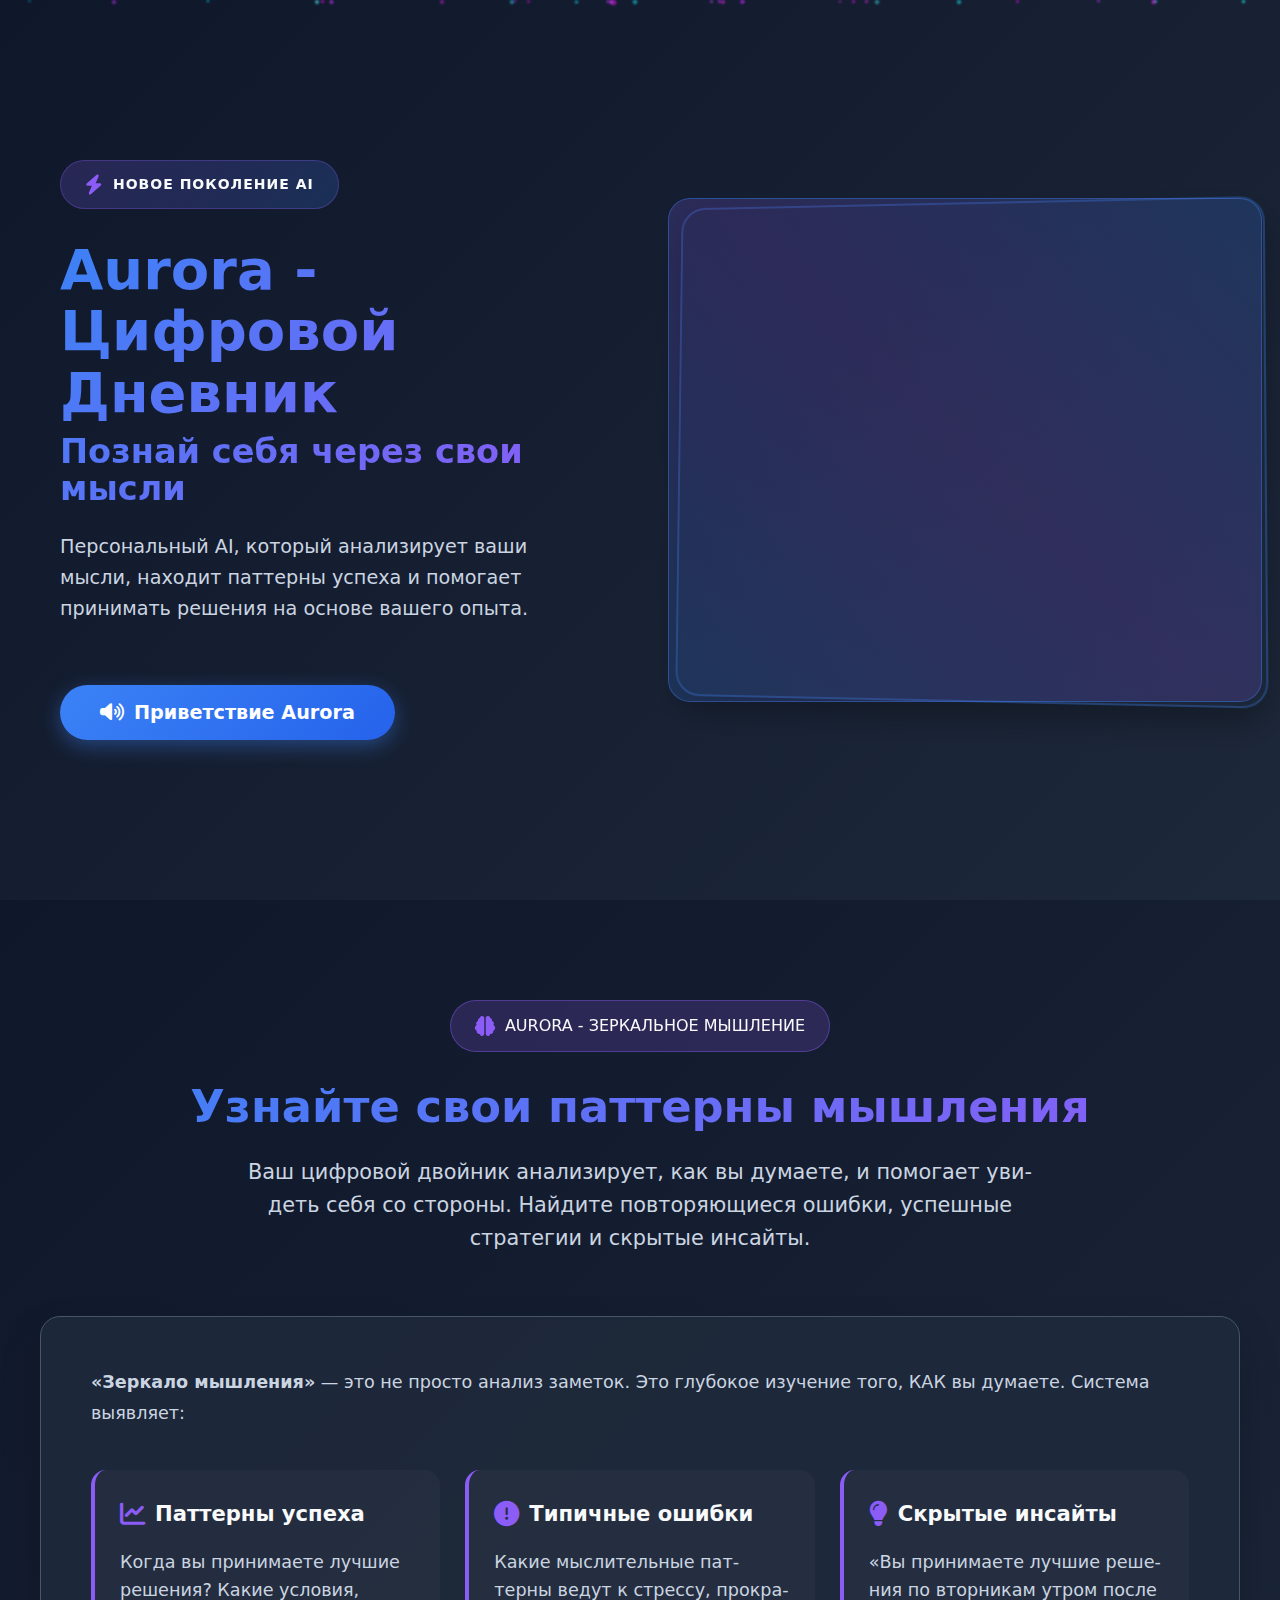
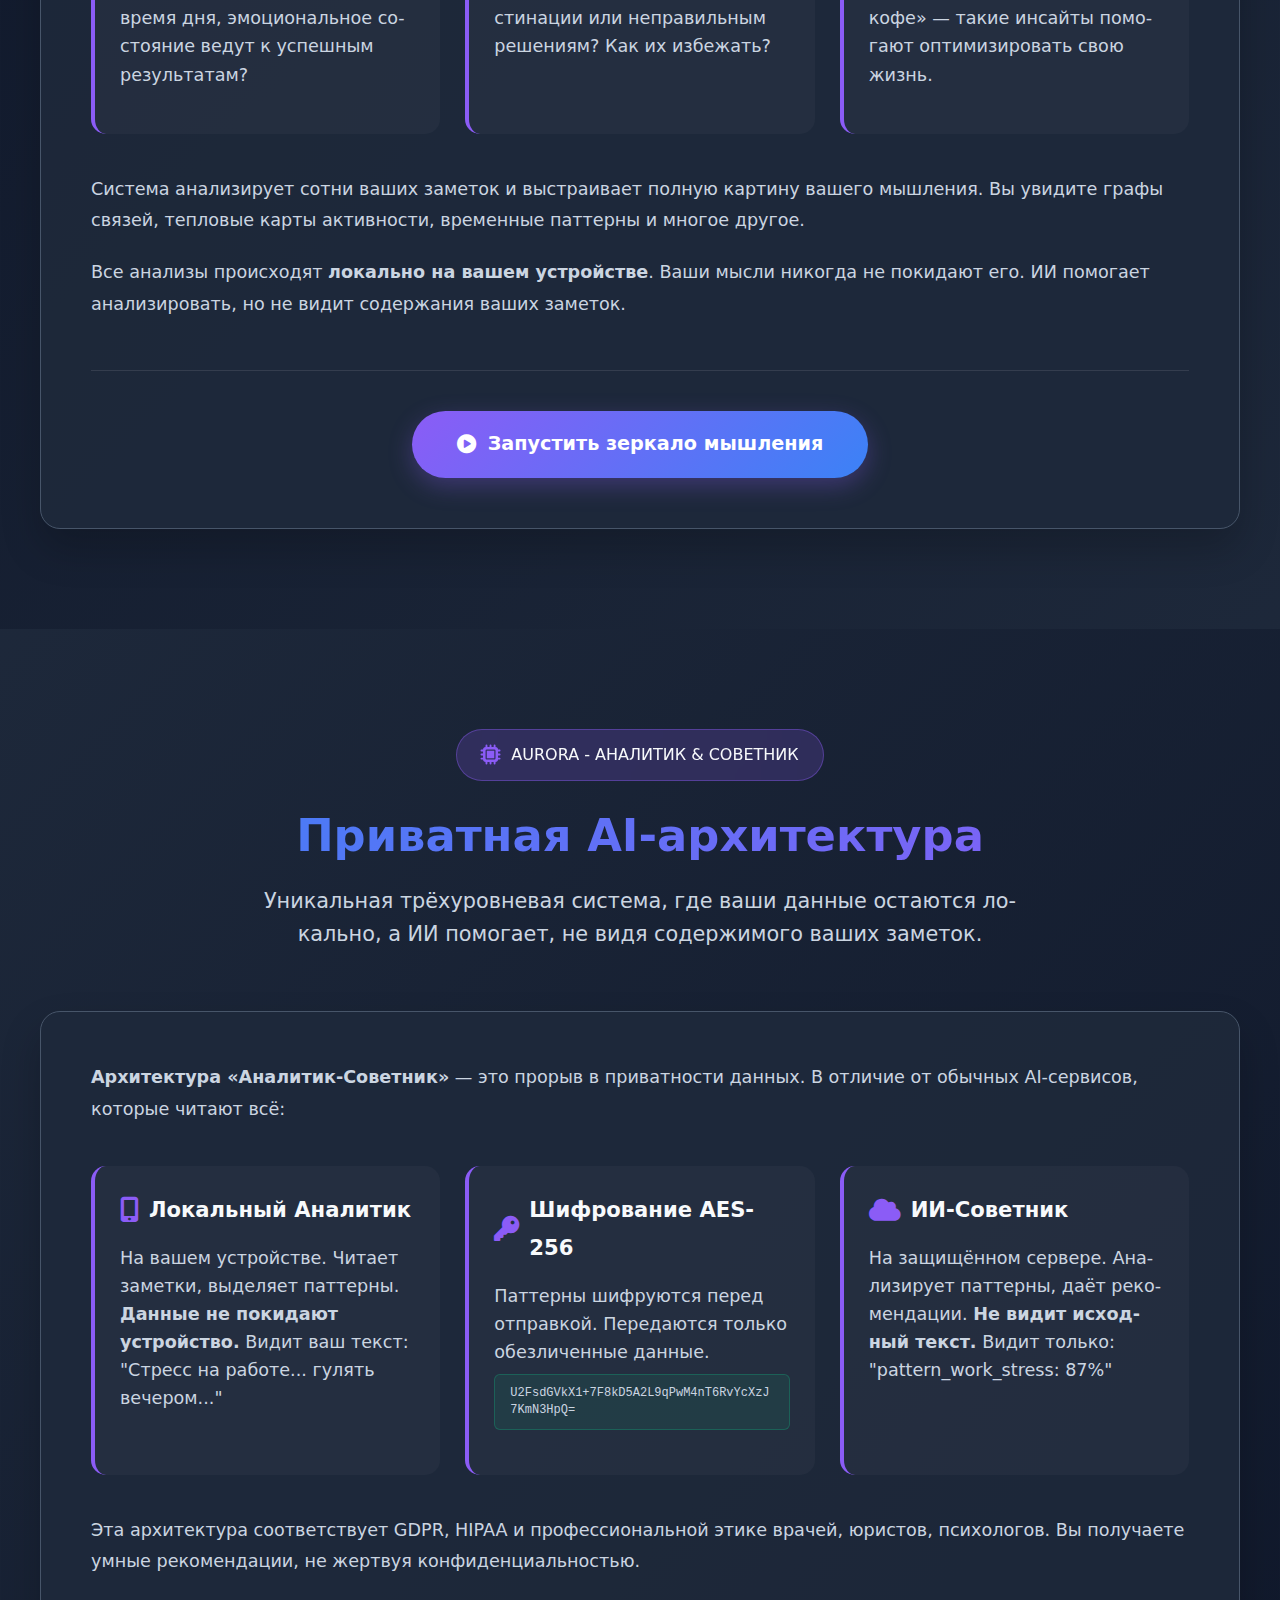
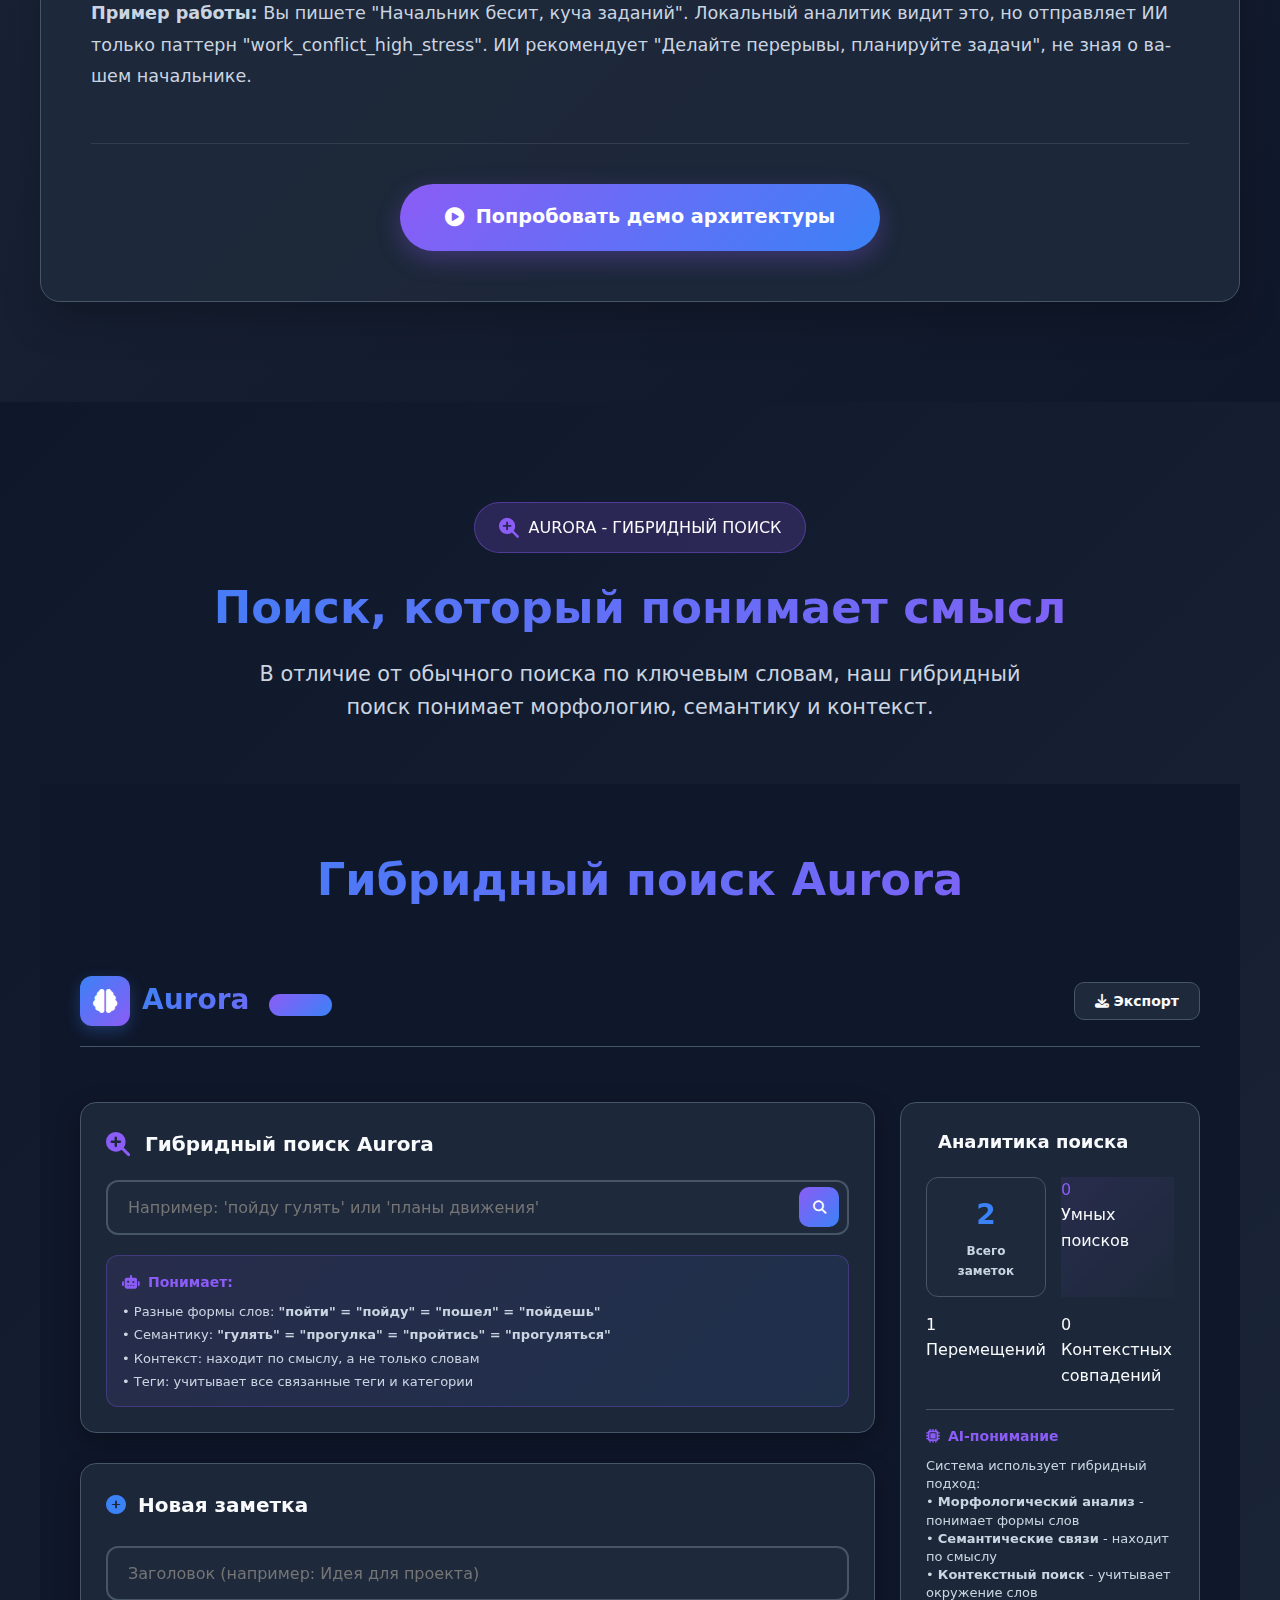
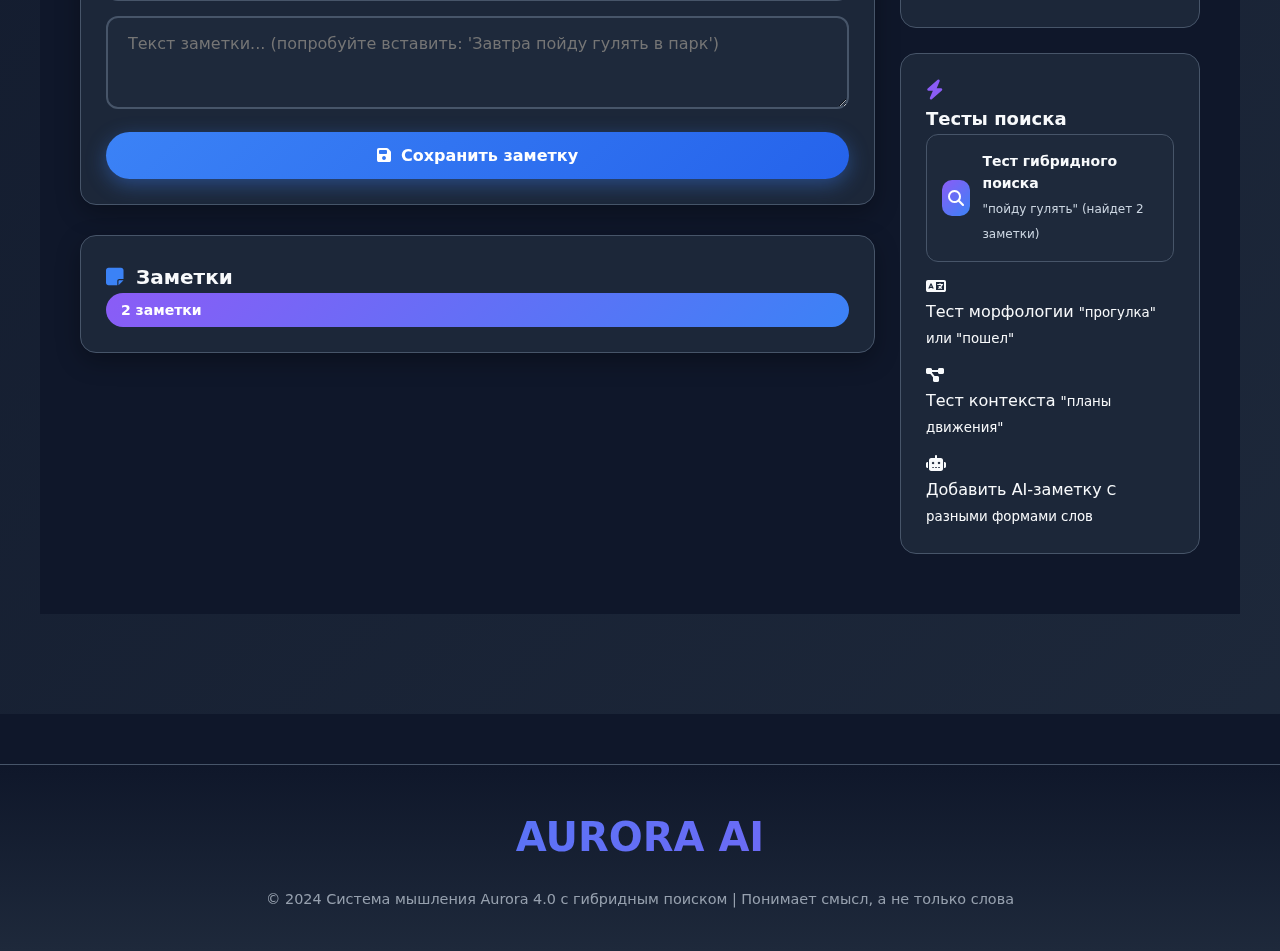
<file: index.html>
<!DOCTYPE html>
<html lang="ru">
<head>
    <meta charset="UTF-8">
    <meta name="viewport" content="width=device-width, initial-scale=1.0">
    <title>AURORA 4.0 - Система мышления с умным поиском</title>
    <link rel="stylesheet" href="https://cdnjs.cloudflare.com/ajax/libs/font-awesome/6.4.0/css/all.min.css">
    <style>
        :root {
            --primary: #3b82f6;
            --primary-dark: #2563eb;
            --primary-light: #60a5fa;
            --accent: #10b981;
            --ai-color: #8b5cf6;
            --neon-blue: #00f3ff;
            --neon-purple: #bc13fe;
            --neon-pink: #ff00ff;
            --neon-green: #00ff9d;
            --neon-yellow: #ffed4e;
            --bg-primary: #0f172a;
            --bg-secondary: #1e293b;
            --bg-tertiary: #334155;
            --text-primary: #f8fafc;
            --text-secondary: #cbd5e1;
            --border: #475569;
            --shadow: rgba(0, 0, 0, 0.3);
            --card-bg: rgba(30, 41, 59, 0.9);
        }

        * {
            margin: 0;
            padding: 0;
            box-sizing: border-box;
            font-family: 'Segoe UI', system-ui, -apple-system, sans-serif;
        }

        body {
            background: var(--bg-primary);
            color: var(--text-primary);
            line-height: 1.6;
            min-height: 100vh;
            overflow-x: hidden;
        }

        /* ===== ОПТИМИЗИРОВАННАЯ ГЕРОЙ-СЕКЦИЯ ===== */
        .hero-section {
            width: 100%;
            min-height: 100vh;
            position: relative;
            overflow: hidden;
            display: flex;
            align-items: center;
            justify-content: center;
            padding: 40px 20px;
            background: linear-gradient(135deg, 
                rgba(15, 23, 42, 0.95) 0%, 
                rgba(30, 41, 59, 0.95) 100%);
        }

        .hero-container {
            max-width: 1400px;
            width: 100%;
            display: grid;
            grid-template-columns: 1fr;
            gap: 40px;
            align-items: center;
            z-index: 10;
            position: relative;
        }

        @media (min-width: 992px) {
            .hero-container {
                grid-template-columns: 1fr 1fr;
                gap: 60px;
            }
        }

        .hero-content {
            padding: 20px;
            animation: fadeInUp 0.8s ease-out;
            text-align: center;
        }

        @media (min-width: 992px) {
            .hero-content {
                padding: 40px;
                text-align: left;
            }
        }

        .hero-badge {
            display: inline-flex;
            align-items: center;
            gap: 10px;
            background: linear-gradient(135deg, rgba(139, 92, 246, 0.2), rgba(59, 130, 246, 0.2));
            border: 1px solid rgba(139, 92, 246, 0.3);
            padding: 10px 20px;
            border-radius: 50px;
            margin-bottom: 20px;
            backdrop-filter: blur(10px);
        }

        @media (min-width: 768px) {
            .hero-badge {
                padding: 12px 24px;
                margin-bottom: 30px;
            }
        }

        .hero-badge i {
            color: var(--ai-color);
            font-size: 16px;
            animation: pulse 2s infinite;
        }

        @media (min-width: 768px) {
            .hero-badge i {
                font-size: 20px;
            }
        }

        .hero-badge span {
            font-weight: 700;
            font-size: 12px;
            color: var(--text-primary);
            letter-spacing: 0.5px;
        }

        @media (min-width: 768px) {
            .hero-badge span {
                font-size: 14px;
                letter-spacing: 1px;
            }
        }

        .hero-title {
            font-size: 2.2em;
            font-weight: 900;
            line-height: 1.1;
            margin-bottom: 15px;
            background: linear-gradient(135deg, var(--primary), var(--ai-color), var(--neon-pink));
            -webkit-background-clip: text;
            -webkit-text-fill-color: transparent;
            background-size: 200% 200%;
            animation: gradientText 3s ease infinite;
        }

        @media (min-width: 768px) {
            .hero-title {
                font-size: 3em;
                margin-bottom: 25px;
            }
        }

        @media (min-width: 1200px) {
            .hero-title {
                font-size: 3.5em;
            }
        }

        .hero-subtitle {
            font-size: 1.1em;
            color: var(--text-secondary);
            margin-bottom: 30px;
            line-height: 1.6;
            max-width: 500px;
            margin-left: auto;
            margin-right: auto;
        }

        @media (min-width: 992px) {
            .hero-subtitle {
                margin-left: 0;
                margin-right: 0;
            }
        }

        @media (min-width: 768px) {
            .hero-subtitle {
                font-size: 1.2em;
                margin-bottom: 40px;
            }
        }

        /* Изображение героя */
        .hero-image-container {
            position: relative;
            perspective: 1000px;
            animation: float 6s ease-in-out infinite;
            max-width: 500px;
            margin: 0 auto;
        }

        @media (min-width: 992px) {
            .hero-image-container {
                max-width: none;
                margin: 0;
            }
        }

        .image-frame {
            position: relative;
            border-radius: 20px;
            overflow: hidden;
            transform-style: preserve-3d;
            transform: rotateY(-5deg) rotateX(2deg);
            transition: transform 0.5s ease;
            background: transparent;
            width: 100%;
            height: 300px;
            border: 2px solid rgba(59, 130, 246, 0.3);
            box-shadow: 0 15px 35px rgba(0, 0, 0, 0.3);
        }

        @media (min-width: 768px) {
            .image-frame {
                height: 400px;
                border-radius: 25px;
            }
        }

        @media (min-width: 1200px) {
            .image-frame {
                height: 500px;
            }
        }

        .image-frame:hover {
            transform: rotateY(0deg) rotateX(0deg);
        }

        .hero-image {
            width: 100%;
            height: 100%;
            object-fit: cover;
            display: block;
            border-radius: 18px;
            position: relative;
            z-index: 2;
        }

        @media (min-width: 768px) {
            .hero-image {
                border-radius: 23px;
            }
        }

        /* Кнопка приветствия */
        .hero-voice-btn {
            background: linear-gradient(135deg, var(--primary), var(--primary-dark));
            color: white;
            border: none;
            padding: 14px 30px;
            font-size: 1em;
            border-radius: 50px;
            cursor: pointer;
            display: inline-flex;
            align-items: center;
            gap: 10px;
            transition: all 0.3s ease;
            box-shadow: 0 6px 20px rgba(59, 130, 246, 0.4);
            font-weight: 600;
            position: relative;
            overflow: hidden;
            margin-top: 20px;
            width: 100%;
            max-width: 300px;
            justify-content: center;
        }

        @media (min-width: 768px) {
            .hero-voice-btn {
                padding: 16px 40px;
                font-size: 1.2em;
                width: auto;
                max-width: none;
            }
        }

        .hero-voice-btn:hover {
            transform: translateY(-3px);
            box-shadow: 0 10px 30px rgba(59, 130, 246, 0.6);
            background: linear-gradient(135deg, var(--primary-light), var(--primary));
        }

        /* Частицы */
        .particles-container {
            position: absolute;
            top: 0;
            left: 0;
            width: 100%;
            height: 100%;
            z-index: 1;
            pointer-events: none;
        }

        .particle {
            position: absolute;
            width: 4px;
            height: 4px;
            background: radial-gradient(circle, 
                rgba(255, 255, 255, 0.8) 20%,
                var(--neon-blue) 50%,
                transparent 70%);
            border-radius: 50%;
            filter: blur(1px);
            animation: particleFloat var(--duration, 10s) linear infinite;
        }

        /* ===== БЛОКИ ФИЧЕЙ ===== */
        .feature-section {
            padding: 60px 20px;
            position: relative;
        }

        @media (min-width: 768px) {
            .feature-section {
                padding: 80px 40px;
            }
        }

        @media (min-width: 992px) {
            .feature-section {
                padding: 100px 40px;
            }
        }

        .feature-section:nth-child(even) {
            background: linear-gradient(135deg, 
                rgba(15, 23, 42, 0.98) 0%, 
                rgba(30, 41, 59, 0.95) 100%);
        }

        .feature-section:nth-child(odd) {
            background: linear-gradient(135deg, 
                rgba(30, 41, 59, 0.95) 0%, 
                rgba(15, 23, 42, 0.98) 100%);
        }

        .feature-container {
            max-width: 1200px;
            margin: 0 auto;
            width: 100%;
        }

        .feature-header {
            text-align: center;
            margin-bottom: 40px;
        }

        @media (min-width: 768px) {
            .feature-header {
                margin-bottom: 60px;
            }
        }

        .feature-badge {
            display: inline-flex;
            align-items: center;
            gap: 8px;
            background: rgba(139, 92, 246, 0.2);
            border: 1px solid rgba(139, 92, 246, 0.4);
            padding: 8px 16px;
            border-radius: 50px;
            margin-bottom: 20px;
            backdrop-filter: blur(10px);
        }

        @media (min-width: 768px) {
            .feature-badge {
                padding: 12px 24px;
                gap: 10px;
                margin-bottom: 30px;
            }
        }

        .feature-badge i {
            color: var(--ai-color);
            font-size: 16px;
        }

        @media (min-width: 768px) {
            .feature-badge i {
                font-size: 20px;
            }
        }

        .feature-title {
            font-size: 1.8em;
            font-weight: 900;
            line-height: 1.1;
            margin-bottom: 15px;
            background: linear-gradient(135deg, var(--primary), var(--ai-color));
            -webkit-background-clip: text;
            -webkit-text-fill-color: transparent;
            padding: 0 10px;
        }

        @media (min-width: 768px) {
            .feature-title {
                font-size: 2.5em;
                margin-bottom: 25px;
                padding: 0;
            }
        }

        @media (min-width: 1200px) {
            .feature-title {
                font-size: 2.8em;
            }
        }

        .feature-description {
            font-size: 1.1em;
            color: var(--text-secondary);
            max-width: 800px;
            margin: 0 auto 30px;
            line-height: 1.6;
            padding: 0 10px;
        }

        @media (min-width: 768px) {
            .feature-description {
                font-size: 1.3em;
                margin-bottom: 40px;
                padding: 0;
            }
        }

        .feature-card {
            background: var(--card-bg);
            border-radius: 15px;
            padding: 25px;
            margin-top: 30px;
            border: 1px solid var(--border);
            box-shadow: 0 10px 25px rgba(0, 0, 0, 0.15);
            overflow: hidden;
        }

        @media (min-width: 768px) {
            .feature-card {
                border-radius: 20px;
                padding: 40px;
                margin-top: 40px;
                box-shadow: 0 20px 40px rgba(0, 0, 0, 0.2);
            }
        }

        @media (min-width: 992px) {
            .feature-card {
                padding: 50px;
            }
        }

        .feature-content {
            font-size: 1em;
            color: var(--text-secondary);
            line-height: 1.7;
            margin-bottom: 30px;
        }

        @media (min-width: 768px) {
            .feature-content {
                font-size: 1.1em;
                margin-bottom: 40px;
                line-height: 1.8;
            }
        }

        .feature-content p {
            margin-bottom: 20px;
        }

        .feature-points {
            display: grid;
            grid-template-columns: 1fr;
            gap: 20px;
            margin: 30px 0;
        }

        @media (min-width: 768px) {
            .feature-points {
                grid-template-columns: repeat(auto-fit, minmax(300px, 1fr));
                gap: 25px;
                margin: 40px 0;
            }
        }

        .feature-point {
            background: rgba(255, 255, 255, 0.03);
            border-radius: 12px;
            padding: 20px;
            border-left: 4px solid var(--ai-color);
        }

        @media (min-width: 768px) {
            .feature-point {
                padding: 25px;
                border-radius: 15px;
            }
        }

        .feature-point h4 {
            color: var(--text-primary);
            margin-bottom: 12px;
            font-size: 1.1em;
            display: flex;
            align-items: center;
            gap: 10px;
        }

        @media (min-width: 768px) {
            .feature-point h4 {
                font-size: 1.2em;
                margin-bottom: 15px;
            }
        }

        .feature-point h4 i {
            color: var(--ai-color);
            font-size: 1.2em;
        }

        .feature-point p {
            color: var(--text-secondary);
            font-size: 0.95em;
            line-height: 1.6;
            word-wrap: break-word;
            overflow-wrap: break-word;
        }

        @media (min-width: 768px) {
            .feature-point p {
                font-size: 1em;
            }
        }

        /* Исправление для зашифрованного текста */
        .feature-point .encrypted-text {
            display: block;
            font-family: 'Monaco', 'Menlo', 'Courier New', monospace;
            font-size: 11px;
            background: rgba(16, 185, 129, 0.1);
            padding: 8px 12px;
            border-radius: 6px;
            margin-top: 8px;
            word-break: break-all;
            overflow-wrap: break-word;
            line-height: 1.4;
            border: 1px solid rgba(16, 185, 129, 0.3);
        }

        @media (min-width: 768px) {
            .feature-point .encrypted-text {
                font-size: 12px;
                padding: 10px 15px;
            }
        }

        .feature-action {
            text-align: center;
            margin-top: 30px;
            padding-top: 30px;
            border-top: 1px solid rgba(255, 255, 255, 0.1);
        }

        @media (min-width: 768px) {
            .feature-action {
                margin-top: 50px;
                padding-top: 40px;
            }
        }

        .feature-btn {
            background: linear-gradient(135deg, var(--ai-color), var(--primary));
            color: white;
            border: none;
            padding: 15px 30px;
            font-size: 1em;
            border-radius: 50px;
            cursor: pointer;
            display: inline-flex;
            align-items: center;
            gap: 12px;
            transition: all 0.3s ease;
            box-shadow: 0 8px 25px rgba(139, 92, 246, 0.3);
            font-weight: 600;
            text-decoration: none;
            width: 100%;
            max-width: 300px;
            justify-content: center;
        }

        @media (min-width: 768px) {
            .feature-btn {
                padding: 18px 45px;
                font-size: 1.2em;
                width: auto;
                max-width: none;
            }
        }

        .feature-btn:hover {
            transform: translateY(-5px);
            box-shadow: 0 15px 35px rgba(139, 92, 246, 0.4);
            background: linear-gradient(135deg, var(--primary), var(--ai-color));
        }

        /* ===== ГИБРИДНЫЙ ПОИСК ===== */
        .main-app {
            padding: 40px 20px;
            background: var(--bg-primary);
        }

        @media (min-width: 768px) {
            .main-app {
                padding: 60px 40px;
            }
        }

        .app-title {
            text-align: center;
            margin-bottom: 30px;
            padding: 0 10px;
        }

        @media (min-width: 768px) {
            .app-title {
                margin-bottom: 40px;
                padding: 0 20px;
            }
        }

        .app-title h2 {
            font-size: 1.8em;
            background: linear-gradient(135deg, var(--primary), var(--ai-color));
            -webkit-background-clip: text;
            -webkit-text-fill-color: transparent;
            margin-bottom: 10px;
            font-weight: 800;
        }

        @media (min-width: 768px) {
            .app-title h2 {
                font-size: 2.8em;
            }
        }

        /* Контейнер Aurora */
        .aurora-container {
            max-width: 1200px;
            margin: 0 auto;
            display: grid;
            grid-template-columns: 1fr;
            gap: 20px;
        }

        @media (min-width: 768px) {
            .aurora-container {
                grid-template-columns: 1fr 300px;
                gap: 25px;
            }
        }

        /* Шапка */
        .header {
            grid-column: 1 / -1;
            display: flex;
            flex-direction: column;
            gap: 15px;
            justify-content: space-between;
            align-items: center;
            padding: 20px 0;
            border-bottom: 1px solid var(--border);
            margin-bottom: 30px;
        }

        @media (min-width: 768px) {
            .header {
                flex-direction: row;
                gap: 0;
            }
        }

        .logo {
            display: flex;
            align-items: center;
            gap: 12px;
        }

        .logo-icon {
            width: 40px;
            height: 40px;
            background: linear-gradient(135deg, var(--primary), var(--ai-color));
            border-radius: 10px;
            display: flex;
            align-items: center;
            justify-content: center;
            font-size: 20px;
            color: white;
            box-shadow: 0 5px 15px rgba(59, 130, 246, 0.3);
        }

        @media (min-width: 768px) {
            .logo-icon {
                width: 50px;
                height: 50px;
                font-size: 24px;
                border-radius: 12px;
            }
        }

        .logo-text h1 {
            font-size: 22px;
            background: linear-gradient(135deg, var(--primary), var(--ai-color));
            -webkit-background-clip: text;
            -webkit-text-fill-color: transparent;
            font-weight: 900;
        }

        @media (min-width: 768px) {
            .logo-text h1 {
                font-size: 28px;
            }
        }

        .version-badge {
            background: linear-gradient(135deg, var(--ai-color), var(--primary));
            color: white;
            padding: 3px 8px;
            border-radius: 15px;
            font-size: 10px;
            font-weight: 700;
            margin-left: 8px;
        }

        @media (min-width: 768px) {
            .version-badge {
                padding: 4px 12px;
                font-size: 12px;
                border-radius: 20px;
                margin-left: 10px;
            }
        }

        /* Основной контент */
        .main-content {
            display: flex;
            flex-direction: column;
            gap: 20px;
        }

        @media (min-width: 768px) {
            .main-content {
                gap: 30px;
            }
        }

        /* Карточки */
        .search-section, .create-note, .notes-section {
            background: var(--card-bg);
            backdrop-filter: blur(10px);
            border-radius: 12px;
            padding: 20px;
            border: 1px solid var(--border);
            box-shadow: 0 5px 15px var(--shadow);
            transition: transform 0.3s ease;
        }

        @media (min-width: 768px) {
            .search-section, .create-note, .notes-section {
                border-radius: 16px;
                padding: 25px;
                box-shadow: 0 8px 25px var(--shadow);
            }
        }

        .search-section:hover, .create-note:hover, .notes-section:hover {
            transform: translateY(-3px);
        }

        @media (min-width: 768px) {
            .search-section:hover, .create-note:hover, .notes-section:hover {
                transform: translateY(-5px);
            }
        }

        /* Поиск */
        .search-header {
            display: flex;
            align-items: center;
            gap: 12px;
            margin-bottom: 15px;
        }

        @media (min-width: 768px) {
            .search-header {
                gap: 15px;
                margin-bottom: 20px;
            }
        }

        .search-header i {
            color: var(--ai-color);
            font-size: 20px;
        }

        @media (min-width: 768px) {
            .search-header i {
                font-size: 24px;
            }
        }

        .search-header h2 {
            font-size: 18px;
            font-weight: 700;
        }

        @media (min-width: 768px) {
            .search-header h2 {
                font-size: 20px;
            }
        }

        .search-box {
            position: relative;
            margin-bottom: 15px;
        }

        @media (min-width: 768px) {
            .search-box {
                margin-bottom: 20px;
            }
        }

        .search-input {
            width: 100%;
            padding: 14px 45px 14px 15px;
            background: var(--bg-secondary);
            border: 2px solid var(--border);
            border-radius: 10px;
            color: var(--text-primary);
            font-size: 15px;
            transition: all 0.3s ease;
        }

        @media (min-width: 768px) {
            .search-input {
                padding: 16px 50px 16px 20px;
                border-radius: 12px;
                font-size: 16px;
            }
        }

        .search-input:focus {
            outline: none;
            border-color: var(--ai-color);
            box-shadow: 0 0 0 3px rgba(139, 92, 246, 0.2);
        }

        .search-btn {
            position: absolute;
            right: 8px;
            top: 50%;
            transform: translateY(-50%);
            background: linear-gradient(135deg, var(--ai-color), var(--primary));
            color: white;
            border: none;
            width: 35px;
            height: 35px;
            border-radius: 8px;
            cursor: pointer;
            display: flex;
            align-items: center;
            justify-content: center;
            transition: all 0.3s ease;
        }

        @media (min-width: 768px) {
            .search-btn {
                right: 10px;
                width: 40px;
                height: 40px;
                border-radius: 10px;
            }
        }

        /* Боковая панель */
        .sidebar {
            display: flex;
            flex-direction: column;
            gap: 20px;
        }

        @media (min-width: 768px) {
            .sidebar {
                gap: 25px;
            }
        }

        /* Заметки */
        .notes-grid {
            display: grid;
            grid-template-columns: 1fr;
            gap: 15px;
        }

        @media (min-width: 768px) {
            .notes-grid {
                grid-template-columns: repeat(auto-fill, minmax(300px, 1fr));
                gap: 20px;
            }
        }

        /* Футер */
        .footer {
            text-align: center;
            padding: 40px 20px;
            background: linear-gradient(180deg, var(--bg-primary) 0%, var(--bg-secondary) 100%);
            border-top: 1px solid var(--border);
            margin-top: 40px;
        }

        @media (min-width: 768px) {
            .footer {
                margin-top: 50px;
            }
        }

        .footer-logo {
            font-size: 2em;
            font-weight: 900;
            margin-bottom: 15px;
            background: linear-gradient(135deg, var(--primary), var(--ai-color));
            -webkit-background-clip: text;
            -webkit-text-fill-color: transparent;
        }

        @media (min-width: 768px) {
            .footer-logo {
                font-size: 2.5em;
            }
        }

        .footer-copyright {
            color: var(--text-secondary);
            font-size: 0.85em;
            opacity: 0.7;
            margin-top: 20px;
            line-height: 1.5;
            padding: 0 10px;
        }

        @media (min-width: 768px) {
            .footer-copyright {
                font-size: 0.9em;
                padding: 0;
            }
        }

        /* Анимации */
        @keyframes gradientText {
            0%, 100% { background-position: 0% 50%; }
            50% { background-position: 100% 50%; }
        }

        @keyframes float {
            0%, 100% { transform: translateY(0) rotateY(-5deg) rotateX(2deg); }
            50% { transform: translateY(-10px) rotateY(-8deg) rotateX(4deg); }
        }

        @media (min-width: 768px) {
            @keyframes float {
                0%, 100% { transform: translateY(0) rotateY(-5deg) rotateX(2deg); }
                50% { transform: translateY(-20px) rotateY(-8deg) rotateX(4deg); }
            }
        }

        @keyframes fadeInUp {
            from {
                opacity: 0;
                transform: translateY(20px);
            }
            to {
                opacity: 1;
                transform: translateY(0);
            }
        }

        @keyframes particleFloat {
            0% {
                transform: translateY(100vh) translateX(var(--start-x, 0));
                opacity: 0;
            }
            10% {
                opacity: 1;
            }
            90% {
                opacity: 1;
            }
            100% {
                transform: translateY(-100px) translateX(calc(var(--start-x, 0) + var(--drift, 100px)));
                opacity: 0;
            }
        }

        @keyframes pulse {
            0%, 100% { 
                transform: scale(1); 
                opacity: 1; 
            }
            50% { 
                transform: scale(1.05); 
                opacity: 0.8; 
            }
        }

        /* ===== ДОПОЛНИТЕЛЬНЫЕ ИСПРАВЛЕНИЯ ===== */
        /* Убираем горизонтальный скролл */
        html, body {
            max-width: 100%;
            overflow-x: hidden;
        }

        /* Улучшаем отображение длинного текста */
        .wrap-text {
            word-break: break-word;
            overflow-wrap: break-word;
            hyphens: auto;
        }

        /* Улучшаем отображение на очень маленьких экранах */
        @media (max-width: 360px) {
            .hero-title {
                font-size: 1.8em;
            }
            
            .feature-title {
                font-size: 1.6em;
            }
            
            .feature-card {
                padding: 20px;
            }
            
            .feature-point {
                padding: 15px;
            }
        }

        /* Улучшаем отображение на средних планшетах */
        @media (min-width: 768px) and (max-width: 991px) {
            .hero-container {
                gap: 40px;
            }
            
            .feature-points {
                grid-template-columns: repeat(2, 1fr);
            }
        }

        /* Улучшаем отображение на больших экранах */
        @media (min-width: 1400px) {
            .hero-container {
                max-width: 1400px;
            }
            
            .feature-container {
                max-width: 1200px;
            }
            
            .aurora-container {
                max-width: 1200px;
            }
        }

        /* Исправление для полей ввода на iOS */
        input, textarea {
            -webkit-appearance: none;
            -moz-appearance: none;
            appearance: none;
            border-radius: 10px;
        }

        /* Улучшение для мобильных кнопок */
        .hero-voice-btn, .feature-btn, .search-btn {
            -webkit-tap-highlight-color: transparent;
            touch-action: manipulation;
        }

        /* Предотвращаем увеличение шрифтов на iOS */
        @media screen and (max-width: 767px) {
            input, select, textarea {
                font-size: 16px !important;
            }
        }
    </style>
</head>
<body>
    <!-- ОПТИМИЗИРОВАННАЯ ГЕРОЙ-СЕКЦИЯ -->
    <section class="hero-section" id="heroSection">
        <!-- Частицы -->
        <div class="particles-container" id="particlesContainer"></div>
        
        <div class="hero-container">
            <!-- Левая часть - контент -->
            <div class="hero-content">
                <div class="hero-badge">
                    <i class="fas fa-bolt"></i>
                    <span>НОВОЕ ПОКОЛЕНИЕ AI</span>
                </div>
                
                <h1 class="hero-title">
                    Aurora - Цифровой Дневник
                    <span style="display: block; font-size: 0.6em; margin-top: 10px;">
                        Познай себя через свои мысли
                    </span>
                </h1>
                
                <p class="hero-subtitle wrap-text">
                    Персональный AI, который анализирует ваши мысли, находит паттерны успеха 
                    и помогает принимать решения на основе вашего опыта.
                </p>
                
                <!-- Кнопка приветствия -->
                <button class="hero-voice-btn" id="heroVoiceBtn">
                    <i class="fas fa-volume-up"></i>
                    Приветствие Aurora
                </button>
                
                <div class="playing-indicator" id="playingIndicator" style="display: none; align-items: center; gap: 10px; margin-top: 15px; color: var(--primary); font-size: 0.9em;">
                    <div class="sound-waves">
                        <div class="wave" style="width: 3px; background: var(--primary); border-radius: 2px; animation: wave 1.2s ease-in-out infinite;"></div>
                        <div class="wave" style="animation-delay: 0.1s;"></div>
                        <div class="wave" style="animation-delay: 0.2s;"></div>
                        <div class="wave" style="animation-delay: 0.3s;"></div>
                        <div class="wave" style="animation-delay: 0.4s;"></div>
                    </div>
                    <span>Воспроизводится...</span>
                </div>
            </div>
            
            <!-- Правая часть - изображение -->
            <div class="hero-image-container">
                <div class="simple-border" style="position: absolute; top: -2px; left: -2px; right: -2px; bottom: -2px; border-radius: 22px; z-index: 1; overflow: hidden; pointer-events: none; background: linear-gradient(45deg, rgba(59, 130, 246, 0.2), rgba(139, 92, 246, 0.2), rgba(59, 130, 246, 0.2)); border: 1px solid rgba(59, 130, 246, 0.4);"></div>
                <div class="image-frame">
                    <img src="angel.png" alt="Aurora Цифровой Дневник" class="hero-image" id="heroImage"
                         onerror="this.onerror=null; this.src='https://images.unsplash.com/photo-1611224923853-80b023f02d71?ixlib=rb-4.0.3&ixid=M3wxMjA3fDB8MHxwaG90by1wYWdlfHx8fGVufDB8fHx8fA%3D%3D&auto=format&fit=crop&w=1000&q=80';">
                </div>
            </div>
        </div>
    </section>

    <!-- БЛОК 1: Зеркальное мышление -->
    <section class="feature-section">
        <div class="feature-container">
            <div class="feature-header">
                <div class="feature-badge">
                    <i class="fas fa-brain"></i>
                    <span>AURORA - ЗЕРКАЛЬНОЕ МЫШЛЕНИЕ</span>
                </div>
                <h2 class="feature-title">Узнайте свои паттерны мышления</h2>
                <p class="feature-description wrap-text">
                    Ваш цифровой двойник анализирует, как вы думаете, и помогает увидеть себя со стороны.
                    Найдите повторяющиеся ошибки, успешные стратегии и скрытые инсайты.
                </p>
            </div>
            
            <div class="feature-card">
                <div class="feature-content">
                    <p><strong>«Зеркало мышления»</strong> — это не просто анализ заметок. Это глубокое изучение того, КАК вы думаете. Система выявляет:</p>
                    
                    <div class="feature-points">
                        <div class="feature-point">
                            <h4><i class="fas fa-chart-line"></i> Паттерны успеха</h4>
                            <p class="wrap-text">Когда вы принимаете лучшие решения? Какие условия, время дня, эмоциональное состояние ведут к успешным результатам?</p>
                        </div>
                        
                        <div class="feature-point">
                            <h4><i class="fas fa-exclamation-circle"></i> Типичные ошибки</h4>
                            <p class="wrap-text">Какие мыслительные паттерны ведут к стрессу, прокрастинации или неправильным решениям? Как их избежать?</p>
                        </div>
                        
                        <div class="feature-point">
                            <h4><i class="fas fa-lightbulb"></i> Скрытые инсайты</h4>
                            <p class="wrap-text">«Вы принимаете лучшие решения по вторникам утром после кофе» — такие инсайты помогают оптимизировать свою жизнь.</p>
                        </div>
                    </div>
                    
                    <p class="wrap-text">Система анализирует сотни ваших заметок и выстраивает полную картину вашего мышления. Вы увидите графы связей, тепловые карты активности, временные паттерны и многое другое.</p>
                    
                    <p class="wrap-text">Все анализы происходят <strong>локально на вашем устройстве</strong>. Ваши мысли никогда не покидают его. ИИ помогает анализировать, но не видит содержания ваших заметок.</p>
                </div>
                
                <div class="feature-action">
                    <a href="mirror.html" class="feature-btn">
                        <i class="fas fa-play-circle"></i>
                        Запустить зеркало мышления
                    </a>
                </div>
            </div>
        </div>
    </section>

    <!-- БЛОК 2: Аналитик & Советник -->
    <section class="feature-section">
        <div class="feature-container">
            <div class="feature-header">
                <div class="feature-badge">
                    <i class="fas fa-microchip"></i>
                    <span>AURORA - АНАЛИТИК & СОВЕТНИК</span>
                </div>
                <h2 class="feature-title">Приватная AI-архитектура</h2>
                <p class="feature-description wrap-text">
                    Уникальная трёхуровневая система, где ваши данные остаются локально, а ИИ помогает, не видя содержимого ваших заметок.
                </p>
            </div>
            
            <div class="feature-card">
                <div class="feature-content">
                    <p><strong>Архитектура «Аналитик-Советник»</strong> — это прорыв в приватности данных. В отличие от обычных AI-сервисов, которые читают всё:</p>
                    
                    <div class="feature-points">
                        <div class="feature-point">
                            <h4><i class="fas fa-mobile-alt"></i> Локальный Аналитик</h4>
                            <p class="wrap-text">На вашем устройстве. Читает заметки, выделяет паттерны. <strong>Данные не покидают устройство.</strong> Видит ваш текст: "Стресс на работе... гулять вечером..."</p>
                        </div>
                        
                        <div class="feature-point">
                            <h4><i class="fas fa-key"></i> Шифрование AES-256</h4>
                            <p class="wrap-text">Паттерны шифруются перед отправкой. Передаются только обезличенные данные. 
                                <span class="encrypted-text">
                                    U2FsdGVkX1+7F8kD5A2L9qPwM4nT6RvYcXzJ7KmN3HpQ=
                                </span>
                            </p>
                        </div>
                        
                        <div class="feature-point">
                            <h4><i class="fas fa-cloud"></i> ИИ-Советник</h4>
                            <p class="wrap-text">На защищённом сервере. Анализирует паттерны, даёт рекомендации. <strong>Не видит исходный текст.</strong> Видит только: "pattern_work_stress: 87%"</p>
                        </div>
                    </div>
                    
                    <p class="wrap-text">Эта архитектура соответствует GDPR, HIPAA и профессиональной этике врачей, юристов, психологов. Вы получаете умные рекомендации, не жертвуя конфиденциальностью.</p>
                    
                    <p class="wrap-text"><strong>Пример работы:</strong> Вы пишете "Начальник бесит, куча заданий". Локальный аналитик видит это, но отправляет ИИ только паттерн "work_conflict_high_stress". ИИ рекомендует "Делайте перерывы, планируйте задачи", не зная о вашем начальнике.</p>
                </div>
                
                <div class="feature-action">
                    <a href="analyst.html" class="feature-btn">
                        <i class="fas fa-play-circle"></i>
                        Попробовать демо архитектуры
                    </a>
                </div>
            </div>
        </div>
    </section>

    <!-- БЛОК 3: Гибридный поиск -->
    <section class="feature-section">
        <div class="feature-container">
            <div class="feature-header">
                <div class="feature-badge">
                    <i class="fas fa-search-plus"></i>
                    <span>AURORA - ГИБРИДНЫЙ ПОИСК</span>
                </div>
                <h2 class="feature-title">Поиск, который понимает смысл</h2>
                <p class="feature-description wrap-text">
                    В отличие от обычного поиска по ключевым словам, наш гибридный поиск понимает морфологию, семантику и контекст.
                </p>
            </div>
            
            <!-- ВСТАВЛЯЕМ СЮДА ВЕСЬ БЛОК ГИБРИДНОГО ПОИСКА -->
            <div class="main-app">
                <div class="app-title">
                    <h2>Гибридный поиск Aurora</h2>
                </div>
                
                <div class="aurora-container">
                    <!-- Шапка -->
                    <header class="header">
                        <div class="logo">
                            <div class="logo-icon">
                                <i class="fas fa-brain"></i>
                            </div>
                            <div class="logo-text">
                                <h1>Aurora <span class="version-badge">4.0 AI</span></h1>
                            </div>
                        </div>
                        <div class="header-actions">
                            <button class="btn" id="export-btn" style="background: var(--bg-secondary); color: var(--text-primary); border: 1px solid var(--border); padding: 10px 20px; border-radius: 10px; cursor: pointer; transition: all 0.3s ease; font-size: 14px; font-weight: 600;">
                                <i class="fas fa-download"></i> Экспорт
                            </button>
                        </div>
                    </header>

                    <main class="main-content">
                        <!-- Поиск -->
                        <section class="search-section">
                            <div class="search-header">
                                <i class="fas fa-search-plus"></i>
                                <h2>Гибридный поиск Aurora</h2>
                            </div>
                            <div class="search-box">
                                <input type="text" class="search-input" id="search-input" 
                                       placeholder="Например: 'пойду гулять' или 'планы движения'">
                                <button class="search-btn pulse" id="search-btn">
                                    <i class="fas fa-search"></i>
                                </button>
                            </div>
                            
                            <div class="search-info" style="background: linear-gradient(135deg, rgba(139, 92, 246, 0.1), rgba(59, 130, 246, 0.1)); border-radius: 12px; padding: 15px; margin-top: 15px; border: 1px solid rgba(139, 92, 246, 0.3);">
                                <h4 style="color: var(--ai-color); margin-bottom: 10px; font-size: 14px; font-weight: 700; display: flex; align-items: center; gap: 8px;"><i class="fas fa-robot"></i> Понимает:</h4>
                                <p style="font-size: 13px; color: var(--text-secondary); line-height: 1.4; margin-bottom: 5px;">• Разные формы слов: <strong>"пойти" = "пойду" = "пошел" = "пойдешь"</strong></p>
                                <p style="font-size: 13px; color: var(--text-secondary); line-height: 1.4; margin-bottom: 5px;">• Семантику: <strong>"гулять" = "прогулка" = "пройтись" = "прогуляться"</strong></p>
                                <p style="font-size: 13px; color: var(--text-secondary); line-height: 1.4; margin-bottom: 5px;">• Контекст: находит по смыслу, а не только словам</p>
                                <p style="font-size: 13px; color: var(--text-secondary); line-height: 1.4;">• Теги: учитывает все связанные теги и категории</p>
                            </div>
                            
                            <div id="search-results-header" class="search-results-header" style="display: none; align-items: center; gap: 10px; margin-bottom: 20px; padding: 15px; background: linear-gradient(135deg, rgba(139, 92, 246, 0.1), rgba(16, 185, 129, 0.1)); border-radius: 12px; border: 1px solid rgba(139, 92, 246, 0.3);">
                                <i class="fas fa-check-circle" style="color: var(--ai-color); font-size: 20px;"></i>
                                <span style="color: var(--text-primary); font-weight: 600;">Найдено <strong id="found-count">0</strong> заметок по запросу: "<span id="current-query" class="query" style="color: var(--ai-color); font-weight: 700;"></span>"</span>
                            </div>
                        </section>

                        <!-- Создание заметки -->
                        <section class="create-note">
                            <div class="section-header" style="display: flex; justify-content: space-between; align-items: center; margin-bottom: 25px;">
                                <h2 style="font-size: 20px; font-weight: 700; display: flex; align-items: center; gap: 12px;"><i class="fas fa-plus-circle" style="color: var(--primary);"></i> Новая заметка</h2>
                            </div>
                            <form class="note-form" id="note-form">
                                <div class="form-group" style="margin-bottom: 15px;">
                                    <input type="text" id="note-title" class="search-input" placeholder="Заголовок (например: Идея для проекта)">
                                </div>
                                <div class="form-group">
                                    <textarea id="note-text" class="search-input" rows="3" placeholder="Текст заметки... (попробуйте вставить: 'Завтра пойду гулять в парк')"></textarea>
                                </div>
                                <button type="submit" class="hero-voice-btn" style="width: 100%; margin-top: 15px; padding: 14px 30px; font-size: 1em;">
                                    <i class="fas fa-save"></i> Сохранить заметку
                                </button>
                            </form>
                        </section>

                        <!-- Список заметок -->
                        <section class="notes-section">
                            <div class="section-header">
                                <h2 style="font-size: 20px; font-weight: 700; display: flex; align-items: center; gap: 12px;"><i class="fas fa-sticky-note" style="color: var(--primary);"></i> Заметки</h2>
                                <div class="notes-count" id="notes-count" style="background: linear-gradient(135deg, var(--ai-color), var(--primary)); color: white; padding: 6px 15px; border-radius: 20px; font-size: 14px; font-weight: 700;">2 заметки</div>
                            </div>
                            <div class="notes-grid" id="notes-container">
                                <!-- Заметки будут загружены сюда JavaScript -->
                            </div>
                        </section>
                    </main>

                    <aside class="sidebar">
                        <!-- Аналитика -->
                        <div class="analytics-card" style="background: var(--card-bg); backdrop-filter: blur(10px); border-radius: 16px; padding: 25px; border: 1px solid var(--border); transition: transform 0.3s ease;">
                            <div class="card-header" style="display: flex; align-items: center; gap: 12px; margin-bottom: 20px;">
                                <i class="fas fa-chart-network" style="color: var(--ai-color); font-size: 20px;"></i>
                                <h3 style="font-size: 18px; font-weight: 700;">Аналитика поиска</h3>
                            </div>
                            <div class="stats-grid" style="display: grid; grid-template-columns: 1fr 1fr; gap: 15px;">
                                <div class="stat-item" style="display: flex; flex-direction: column; align-items: center; text-align: center; padding: 15px; background: var(--bg-secondary); border-radius: 12px; border: 1px solid var(--border);">
                                    <div class="stat-value" id="total-notes" style="font-size: 28px; font-weight: 800; color: var(--primary); margin-bottom: 5px;">2</div>
                                    <div class="stat-label" style="font-size: 12px; color: var(--text-secondary); font-weight: 600;">Всего заметок</div>
                                </div>
                                <div class="stat-item ai" style="border-color: var(--ai-color); background: linear-gradient(135deg, rgba(139, 92, 246, 0.1), var(--bg-secondary));">
                                    <div class="stat-value ai" id="smart-searches" style="color: var(--ai-color);">0</div>
                                    <div class="stat-label">Умных поисков</div>
                                </div>
                                <div class="stat-item">
                                    <div class="stat-value" id="movement-notes">1</div>
                                    <div class="stat-label">Перемещений</div>
                                </div>
                                <div class="stat-item ai">
                                    <div class="stat-value ai" id="context-matches">0</div>
                                    <div class="stat-label">Контекстных совпадений</div>
                                </div>
                            </div>
                            
                            <div class="search-analytics" style="margin-top: 20px; padding-top: 15px; border-top: 1px solid var(--border);">
                                <h4 style="color: var(--ai-color); margin-bottom: 10px; font-size: 14px; font-weight: 700; display: flex; align-items: center; gap: 8px;"><i class="fas fa-microchip"></i> AI-понимание</h4>
                                <div style="font-size: 13px; color: var(--text-secondary); line-height: 1.4;">
                                    <p>Система использует гибридный подход:</p>
                                    <p>• <strong>Морфологический анализ</strong> - понимает формы слов</p>
                                    <p>• <strong>Семантические связи</strong> - находит по смыслу</p>
                                    <p>• <strong>Контекстный поиск</strong> - учитывает окружение слов</p>
                                </div>
                            </div>
                        </div>

                        <!-- Быстрые действия -->
                        <div class="quick-actions-card" style="background: var(--card-bg); backdrop-filter: blur(10px); border-radius: 16px; padding: 25px; border: 1px solid var(--border); transition: transform 0.3s ease;">
                            <div class="card-header">
                                <i class="fas fa-bolt" style="color: var(--ai-color); font-size: 20px;"></i>
                                <h3 style="font-size: 18px; font-weight: 700;">Тесты поиска</h3>
                            </div>
                            <div class="actions-list" style="display: flex; flex-direction: column; gap: 12px;">
                                <div class="action-item" id="action-test-hybrid" style="display: flex; align-items: center; gap: 12px; padding: 15px; background: var(--bg-secondary); border-radius: 12px; cursor: pointer; transition: all 0.3s ease; border: 1px solid var(--border);">
                                    <div class="action-icon" style="width: 36px; height: 36px; border-radius: 10px; background: linear-gradient(135deg, var(--ai-color), var(--primary)); display: flex; align-items: center; justify-content: center; color: white; font-size: 16px;">
                                        <i class="fas fa-search"></i>
                                    </div>
                                    <div class="action-text">
                                        <span style="font-size: 14px; font-weight: 700; color: var(--text-primary); display: block;">Тест гибридного поиска</span>
                                        <small style="font-size: 12px; color: var(--text-secondary);">"пойду гулять" (найдет 2 заметки)</small>
                                    </div>
                                </div>
                                
                                <div class="action-item" id="action-test-morphology">
                                    <div class="action-icon">
                                        <i class="fas fa-language"></i>
                                    </div>
                                    <div class="action-text">
                                        <span>Тест морфологии</span>
                                        <small>"прогулка" или "пошел"</small>
                                    </div>
                                </div>
                                
                                <div class="action-item" id="action-test-context">
                                    <div class="action-icon">
                                        <i class="fas fa-project-diagram"></i>
                                    </div>
                                    <div class="action-text">
                                        <span>Тест контекста</span>
                                        <small>"планы движения"</small>
                                    </div>
                                </div>
                                
                                <div class="action-item" id="action-add-ai-sample">
                                    <div class="action-icon">
                                        <i class="fas fa-robot"></i>
                                    </div>
                                    <div class="action-text">
                                        <span>Добавить AI-заметку</span>
                                        <small>С разными формами слов</small>
                                    </div>
                                </div>
                            </div>
                        </div>
                    </aside>
                </div>
            </div>
        </div>
    </section>

    <!-- Футер -->
    <footer class="footer">
        <div class="footer-logo">AURORA AI</div>
        <p class="footer-copyright wrap-text">
            © 2024 Система мышления Aurora 4.0 с гибридным поиском | Понимает смысл, а не только слова
        </p>
    </footer>

    <!-- Аудио элемент -->
    <audio id="welcomeAudio" preload="auto">
        <source src="welcome.mp3" type="audio/mpeg">
        Ваш браузер не поддерживает аудио элемент.
    </audio>

    <script>
        // ===== ГЕРОЙ-СЕКЦИЯ: ЧАСТИЦЫ И ИЗОБРАЖЕНИЕ =====
        function createParticles() {
            const container = document.getElementById('particlesContainer');
            if (!container) return;
            
            const particleCount = window.innerWidth < 768 ? 15 : 30;
            
            for (let i = 0; i < particleCount; i++) {
                const particle = document.createElement('div');
                particle.className = 'particle';
                
                const size = Math.random() * 3 + 2;
                const startX = Math.random() * 100;
                const duration = Math.random() * 15 + 10;
                const drift = Math.random() * 200 - 100;
                
                particle.style.cssText = `
                    width: ${size}px;
                    height: ${size}px;
                    --start-x: ${startX}vw;
                    --duration: ${duration}s;
                    --drift: ${drift}px;
                    left: ${startX}vw;
                    animation-delay: ${Math.random() * 5}s;
                    background: radial-gradient(circle, 
                        rgba(255, 255, 255, ${Math.random() * 0.3 + 0.1}) 20%,
                        ${i % 3 === 0 ? 'var(--neon-blue)' : i % 3 === 1 ? 'var(--neon-purple)' : 'var(--neon-pink)'} ${Math.random() * 30 + 40}%,
                        transparent 70%);
                `;
                
                container.appendChild(particle);
            }
        }

        // Оптимизация загрузки изображения
        function optimizeHeroImage() {
            const heroImage = document.getElementById('heroImage');
            
            if (heroImage.complete) {
                if (heroImage.naturalHeight === 0) {
                    console.log('Изображение не загрузилось, показываем fallback');
                    heroImage.src = 'https://images.unsplash.com/photo-1611224923853-80b023f02d71?ixlib=rb-4.0.3&ixid=M3wxMjA3fDB8MHxwaG90by1wYWdlfHx8fGVufDB8fHx8fA%3D%3D&auto=format&fit=crop&w=1000&q=80';
                } else {
                    console.log('✅ Изображение успешно загружено');
                }
            }
            
            heroImage.onerror = function() {
                console.log('❌ Ошибка загрузки изображения');
                this.src = 'https://images.unsplash.com/photo-1611224923853-80b023f02d71?ixlib=rb-4.0.3&ixid=M3wxMjA3fDB8MHxwaG90by1wYWdlfHx8fGVufDB8fHx8fA%3D%3D&auto=format&fit=crop&w=1000&q=80';
            };
        }

        // ===== АУДИО СИСТЕМА =====
        const audio = document.getElementById('welcomeAudio');
        const heroVoiceBtn = document.getElementById('heroVoiceBtn');
        const playingIndicator = document.getElementById('playingIndicator');
        let isPlaying = false;

        if (audio) {
            audio.addEventListener('error', (e) => {
                console.error('❌ Ошибка загрузки аудио');
                heroVoiceBtn.innerHTML = '<i class="fas fa-exclamation-triangle"></i> Аудио недоступно';
                heroVoiceBtn.style.background = 'linear-gradient(135deg, #ef4444, #f87171)';
                heroVoiceBtn.disabled = true;
            });

            heroVoiceBtn.addEventListener('click', () => {
                if (isPlaying) {
                    audio.pause();
                    audio.currentTime = 0;
                    isPlaying = false;
                    playingIndicator.style.display = 'none';
                    heroVoiceBtn.innerHTML = '<i class="fas fa-volume-up"></i> Приветствие Aurora';
                } else {
                    audio.currentTime = 0;
                    audio.play().then(() => {
                        isPlaying = true;
                        playingIndicator.style.display = 'flex';
                        heroVoiceBtn.innerHTML = '<i class="fas fa-pause"></i> Остановить';
                    }).catch(error => {
                        console.error('Ошибка воспроизведения:', error);
                        heroVoiceBtn.innerHTML = '<i class="fas fa-exclamation-triangle"></i> Нажмите для разрешения';
                        setTimeout(() => {
                            heroVoiceBtn.innerHTML = '<i class="fas fa-volume-up"></i> Приветствие Aurora';
                        }, 2000);
                    });
                }
            });

            audio.addEventListener('ended', () => {
                isPlaying = false;
                playingIndicator.style.display = 'none';
                heroVoiceBtn.innerHTML = '<i class="fas fa-volume-up"></i> Приветствие Aurora';
            });
        }

        // ===== ИНИЦИАЛИЗАЦИЯ =====
        document.addEventListener('DOMContentLoaded', function() {
            // Создаем частицы
            createParticles();
            
            // Оптимизируем изображение
            setTimeout(optimizeHeroImage, 100);
            
            // Пересоздаем частицы при изменении размера окна
            window.addEventListener('resize', function() {
                const container = document.getElementById('particlesContainer');
                if (container) {
                    container.innerHTML = '';
                    setTimeout(createParticles, 100);
                }
            });
            
            console.log('🚀 Aurora 4.0 загружен');
        });

        // Анимация волны для аудио
        const waveStyle = document.createElement('style');
        waveStyle.textContent = `
            @keyframes wave {
                0%, 100% { height: 8px; }
                50% { height: 20px; }
            }
        `;
        document.head.appendChild(waveStyle);
    </script>
</body>
</html>
</file>
